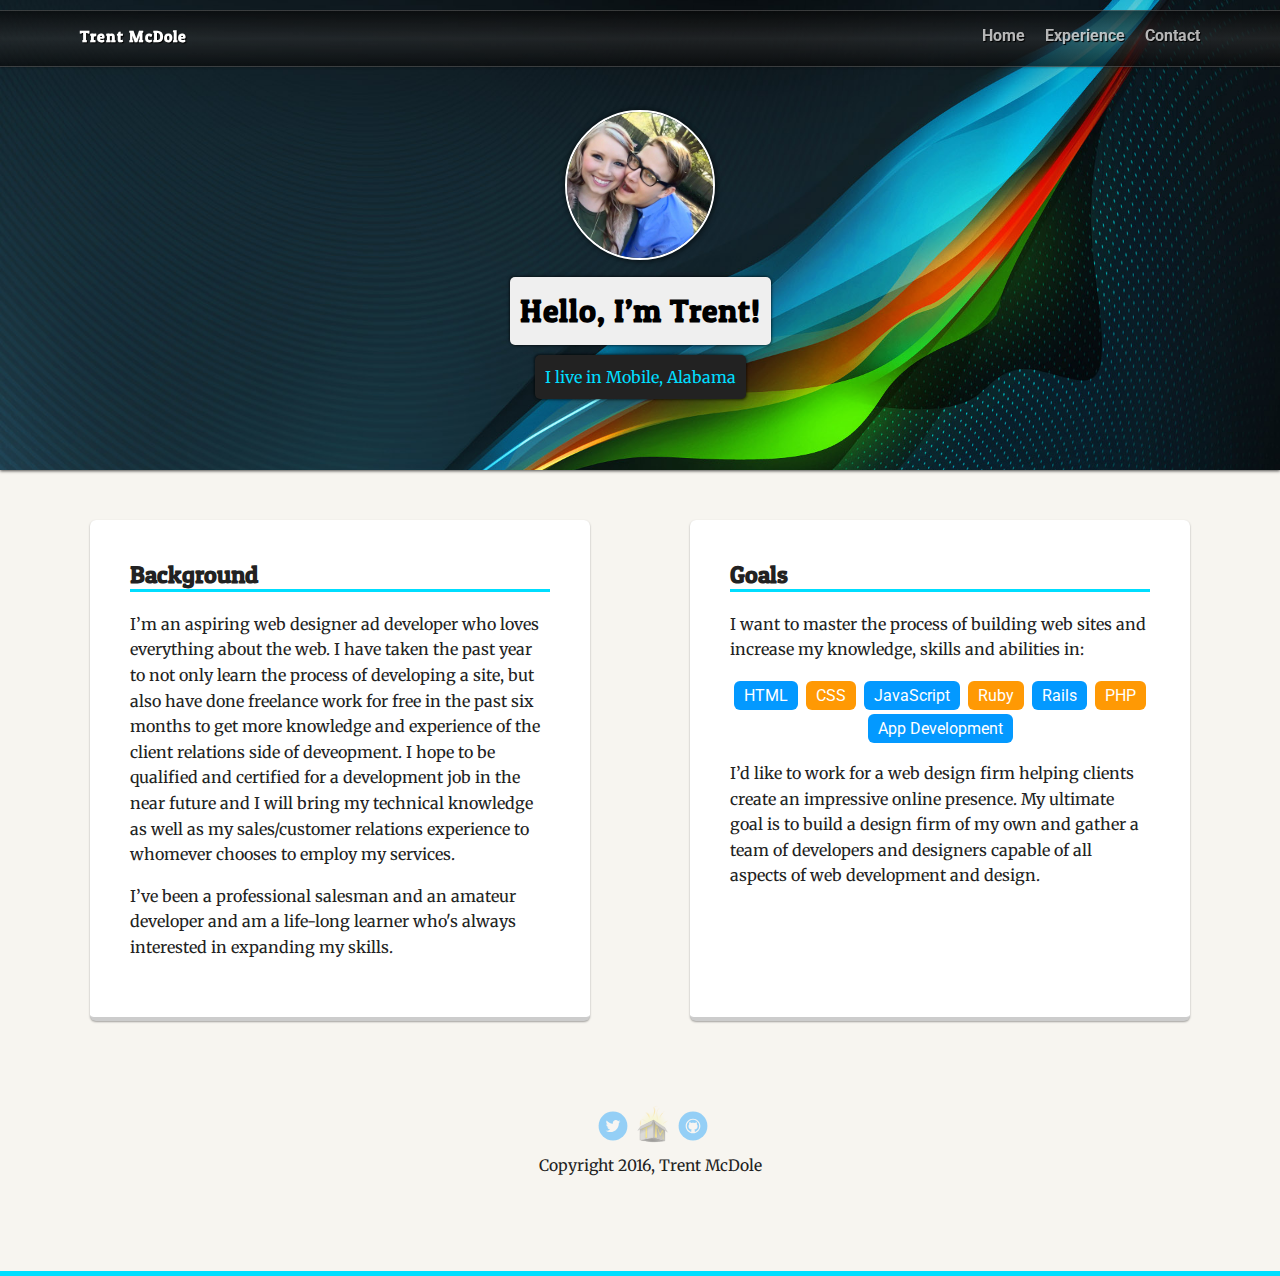
<file: index.html>
<!doctype html>
<html lang="en">
<head>
  <meta charset="utf-8">
  <title>Trent McDole's Profile</title>
  <meta name="viewport" content="width=device-width, initial-scale=1.0">
  <link href='https://fonts.googleapis.com/css?family=Merriweather%7cPatua+One%7cCinzel:400,900' rel='stylesheet' type='text/css'>
  <link rel="stylesheet" href="styles.css">
  <link href="https://fonts.googleapis.com/css?family=Muli%7CRoboto:400,300,500,700,900" rel="stylesheet"></head>
  <body>

    <div class="main-nav">
        <ul class="nav">
          <li class="name">Trent McDole</li>
          <li><a href="index.html" class="selected">Home</a></li>
          <li><a href="experience.html">Experience</a></li>
          <li><a href="contact.html">Contact</a></li>
        </ul>
    </div>

    <header>
      <a href="http://trentmcdole.com" target="_blank"><img src="images/trent-profile.jpg" alt="Trent Profile Picture" class="profile-image"></a>
      <h1 class="tag name">Hello, I’m Trent!</h1>
      <p class="tag location">I live in Mobile, Alabama</p>
    </header>

    <main class="flex">
      <div class="card">
        <h2>Background</h2>
        <p>I’m an aspiring web designer ad developer who loves everything about the web. I have taken the past year to not only learn the process of developing a site, but also have done freelance work for free in the past six months to get more knowledge and experience of the client relations side of deveopment. I hope to be qualified and certified for a development job in the near future and I will bring my technical knowledge as well as my sales/customer relations experience to whomever chooses to employ my services.</p>
        <p>I’ve been a professional salesman and an amateur developer and am a life-long learner who's always interested in expanding my skills.</p>
      </div> 

      <div class="card">
        <h2>Goals</h2>
        <p>I want to master the process of building web sites and increase my knowledge, skills and abilities in:</p>
        <ul class="skills">
          <li>HTML</li>
          <li>CSS</li>
          <li>JavaScript</li>
          <li>Ruby</li>
          <li>Rails</li>
          <li>PHP</li>
          <li>App Development</li>
        </ul>
        <p>I’d like to work for a web design firm helping clients create an impressive online presence. My ultimate goal is to build a design firm of my own and gather a team of developers and designers capable of all aspects of web development and design.</p>
      </div> 
    </main>
    <footer>
      <ul>
        <li><a href="https://twitter.com/tmac_9494" class="social twitter">Twitter</a></li>
        <li><a href="http://www.trentmcdole.com" class="social boxlogo-icon">LinkedIn</a></li>
        <li><a href="https://github.com/tmac9494" class="social github">Github</a></li>
      </ul>
      <p class="copyright">Copyright 2016, Trent McDole</p>
    </footer>
  </body>
  </html>
</file>
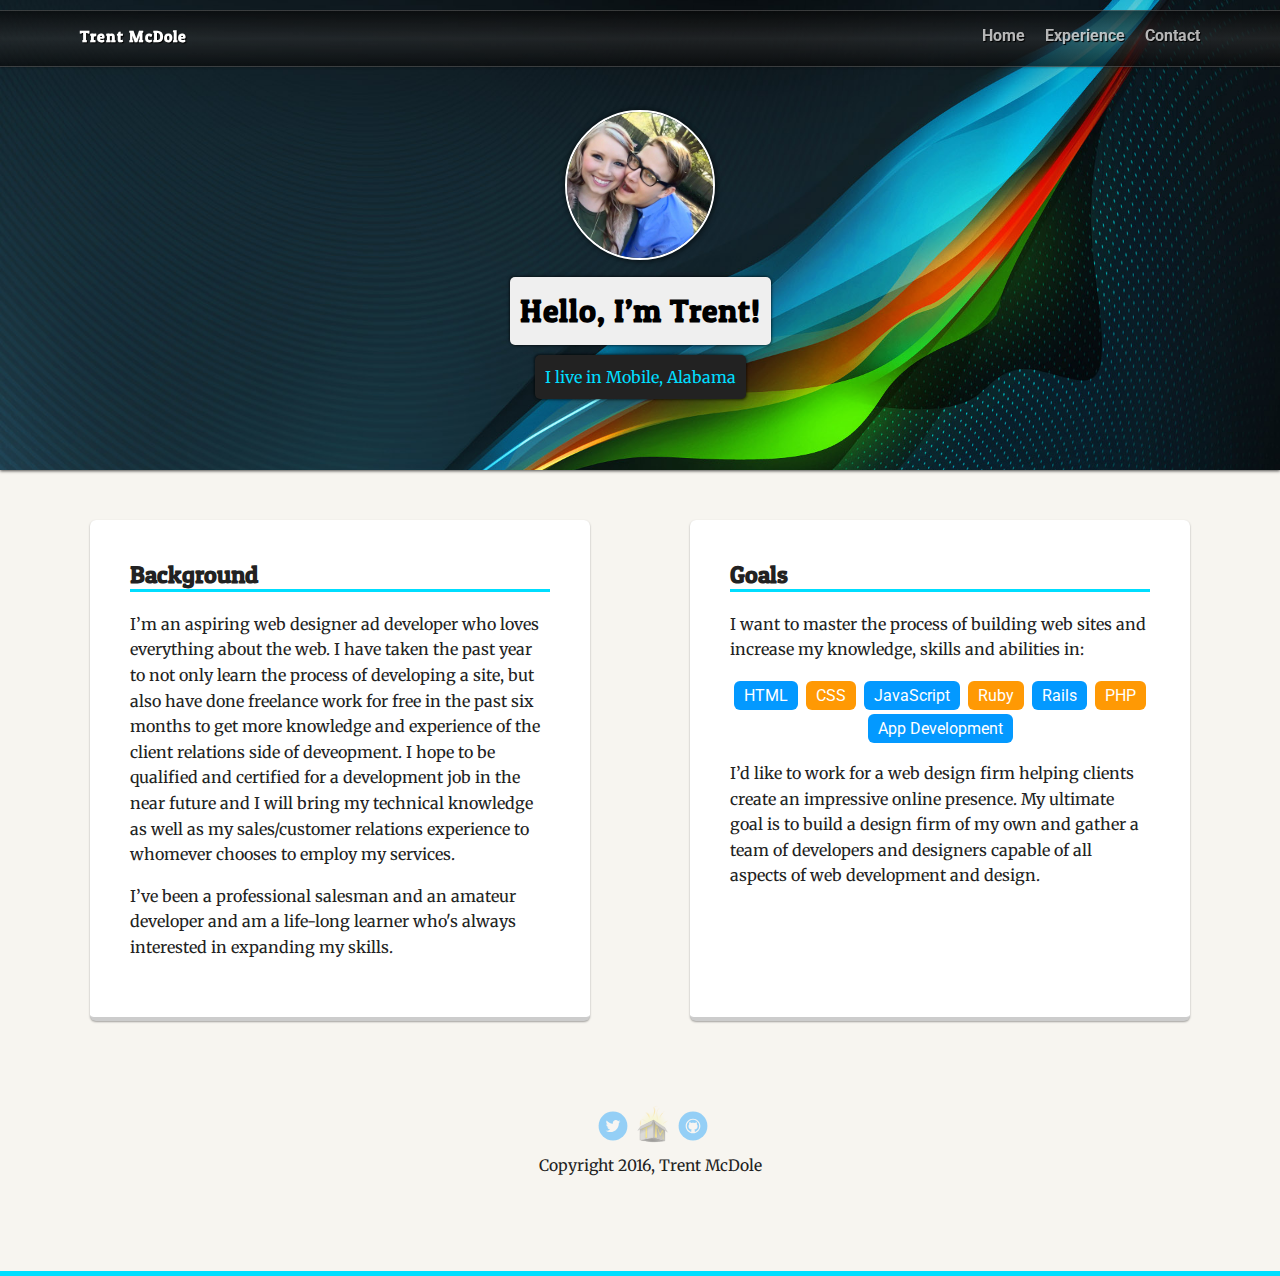
<file: Treehouse Project-1-Profile Page - Copy/portfolio_update_v1/index.html>
<!doctype html>
<html lang="en">
<head>
  <meta charset="utf-8">
  <title>Trent McDole's Profile</title>
  <meta name="viewport" content="width=device-width, initial-scale=1.0">
  <link href='https://fonts.googleapis.com/css?family=Merriweather%7cPatua+One%7cCinzel:400,900' rel='stylesheet' type='text/css'>
  <link rel="stylesheet" href="styles.css">
  <link href="https://fonts.googleapis.com/css?family=Muli%7CRoboto:400,300,500,700,900" rel="stylesheet"></head>
  <body>

    <div class="main-nav">
        <ul class="nav">
          <li class="name">Trent McDole</li>
          <li><a href="index.html" class="selected">Home</a></li>
          <li><a href="experience.html">Experience</a></li>
          <li><a href="contact.html">Contact</a></li>
        </ul>
    </div>

    <header>
      <a href="http://trentmcdole.com" target="_blank"><img src="images/trent-profile.jpg" alt="Trent Profile Picture" class="profile-image"></a>
      <h1 class="tag name">Hello, I’m Trent!</h1>
      <p class="tag location">I live in Mobile, Alabama</p>
    </header>

    <main class="flex">
      <div class="card">
        <h2>Background</h2>
        <p>I’m an aspiring web designer ad developer who loves everything about the web. I have taken the past year to not only learn the process of developing a site, but also have done freelance work for free in the past six months to get more knowledge and experience of the client relations side of deveopment. I hope to be qualified and certified for a development job in the near future and I will bring my technical knowledge as well as my sales/customer relations experience to whomever chooses to employ my services.</p>
        <p>I’ve been a professional salesman and an amateur developer and am a life-long learner who's always interested in expanding my skills.</p>
      </div> 

      <div class="card">
        <h2>Goals</h2>
        <p>I want to master the process of building web sites and increase my knowledge, skills and abilities in:</p>
        <ul class="skills">
          <li>HTML</li>
          <li>CSS</li>
          <li>JavaScript</li>
          <li>Ruby</li>
          <li>Rails</li>
          <li>PHP</li>
          <li>App Development</li>
        </ul>
        <p>I’d like to work for a web design firm helping clients create an impressive online presence. My ultimate goal is to build a design firm of my own and gather a team of developers and designers capable of all aspects of web development and design.</p>
      </div> 
    </main>
    <footer>
      <ul>
        <li><a href="https://twitter.com/tmac_9494" class="social twitter">Twitter</a></li>
        <li><a href="http://www.trentmcdole.com" class="social boxlogo-icon">LinkedIn</a></li>
        <li><a href="https://github.com/tmac9494" class="social github">Github</a></li>
      </ul>
      <p class="copyright">Copyright 2016, Trent McDole</p>
    </footer>
  </body>
  </html>
</file>
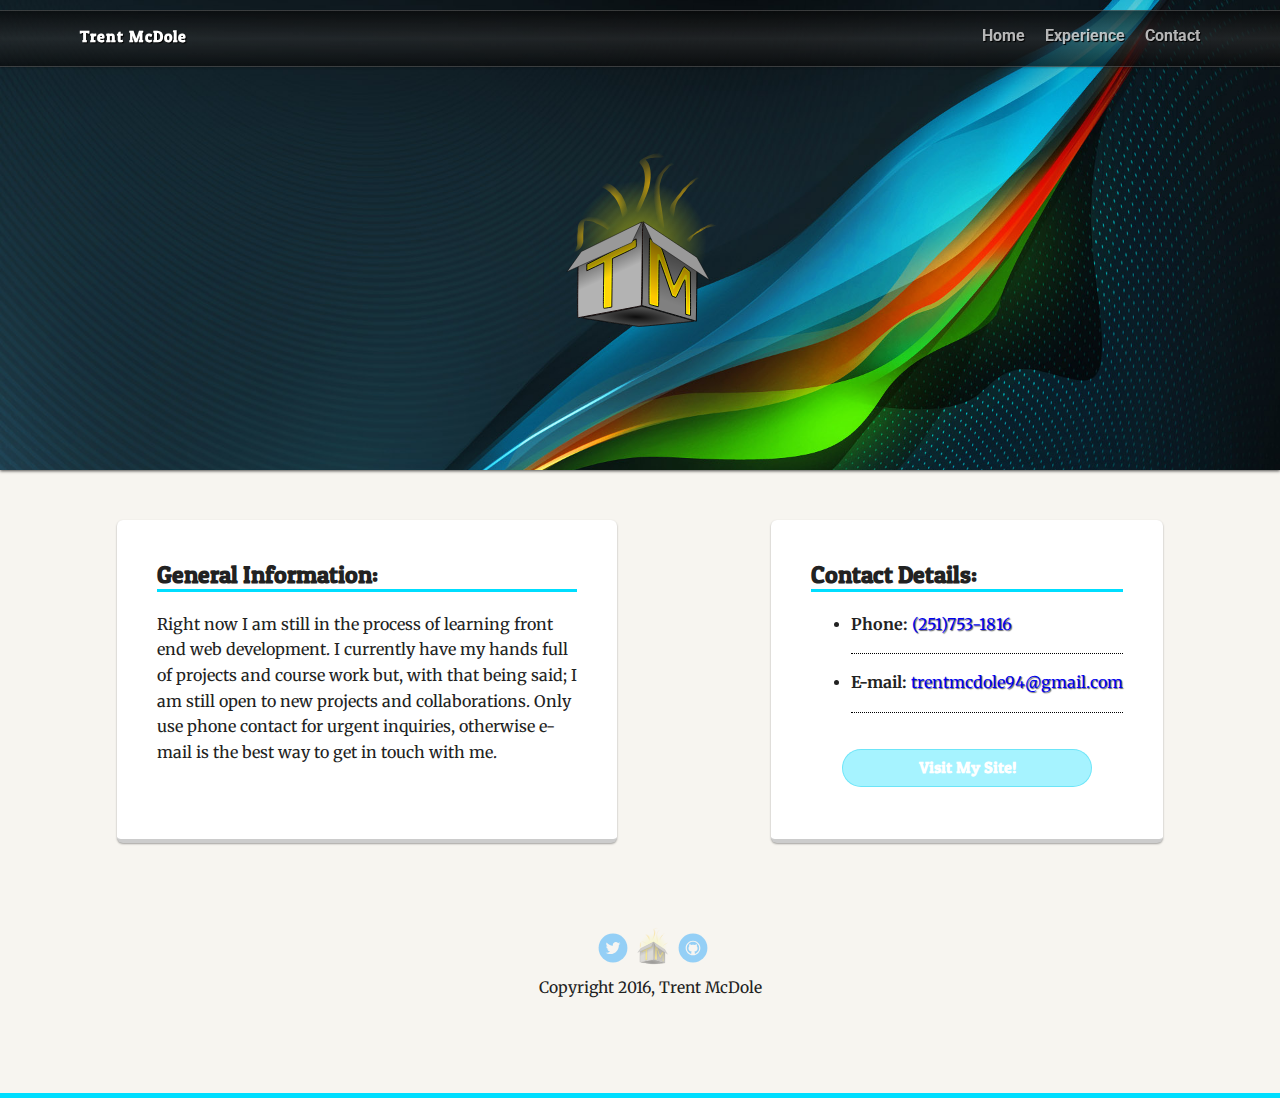
<file: contact.html>
<!doctype html>
<html lang="en">
<head>
  <meta charset="utf-8">
  <title>Trent McDole's Profile</title>
  <meta name="viewport" content="width=device-width, initial-scale=1.0">
  <link href='https://fonts.googleapis.com/css?family=Merriweather%7cPatua+One%7cCinzel:400,900' rel='stylesheet' type='text/css'>
  <link rel="stylesheet" href="styles.css">
  <link href="https://fonts.googleapis.com/css?family=Muli%7CRoboto:400,300,500,700,900" rel="stylesheet"></head>
  <body>

    <div class="main-nav">
        <ul class="nav">
          <li class="name">Trent McDole</li>
          <li><a href="index.html">Home</a></li>
          <li><a href="experience.html">Experience</a></li>
          <li><a href="contact.html" class="selected">Contact</a></li>
        </ul>
    </div>

    <header>
      <a href="http://trentmcdole.com" target="_blank"><img src="images/boxlogo.svg" alt="Trent Profile Picture" class="profile-image box-logo"></a>
    </header>

    <main class="flex">
      <div class="card">
        <h2>General Information:</h2>
          <p>Right now I am still in the process of learning front end web development. I currently have my hands full of projects and course work but, with that being said; I am still open to new projects and collaborations. Only use phone contact for urgent inquiries, otherwise e-mail is the best way to get in touch with me.</p>
      </div>
      <div class="card">
        <h2>Contact Details:</h2>
          <ul class="experience-list">
            <li><p class='contact-li'>Phone:<a href="tel:251-753-1816">   (251)753-1816</a></p></li>
            <li><p class="contact-li">E-mail:<a href="mailto:trentmcdole94@gmail.com">   trentmcdole94@gmail.com</a></p></li>
            </ul>
            <a href="http://www.trentmcdole.com"><p class="experience-button contact-button" >Visit My Site!</p></a>
      </div>
    </main>
    <footer>
      <ul>
        <li><a href="https://twitter.com/tmac_9494" class="social twitter">Twitter</a></li>
        <li><a href="http://www.trentmcdole.com" class="social boxlogo-icon">LinkedIn</a></li>
        <li><a href="https://github.com/tmac9494" class="social github">Github</a></li>
      </ul>
      <p class="copyright">Copyright 2016, Trent McDole</p>
    </footer>
  </body>
  </html>
</file>
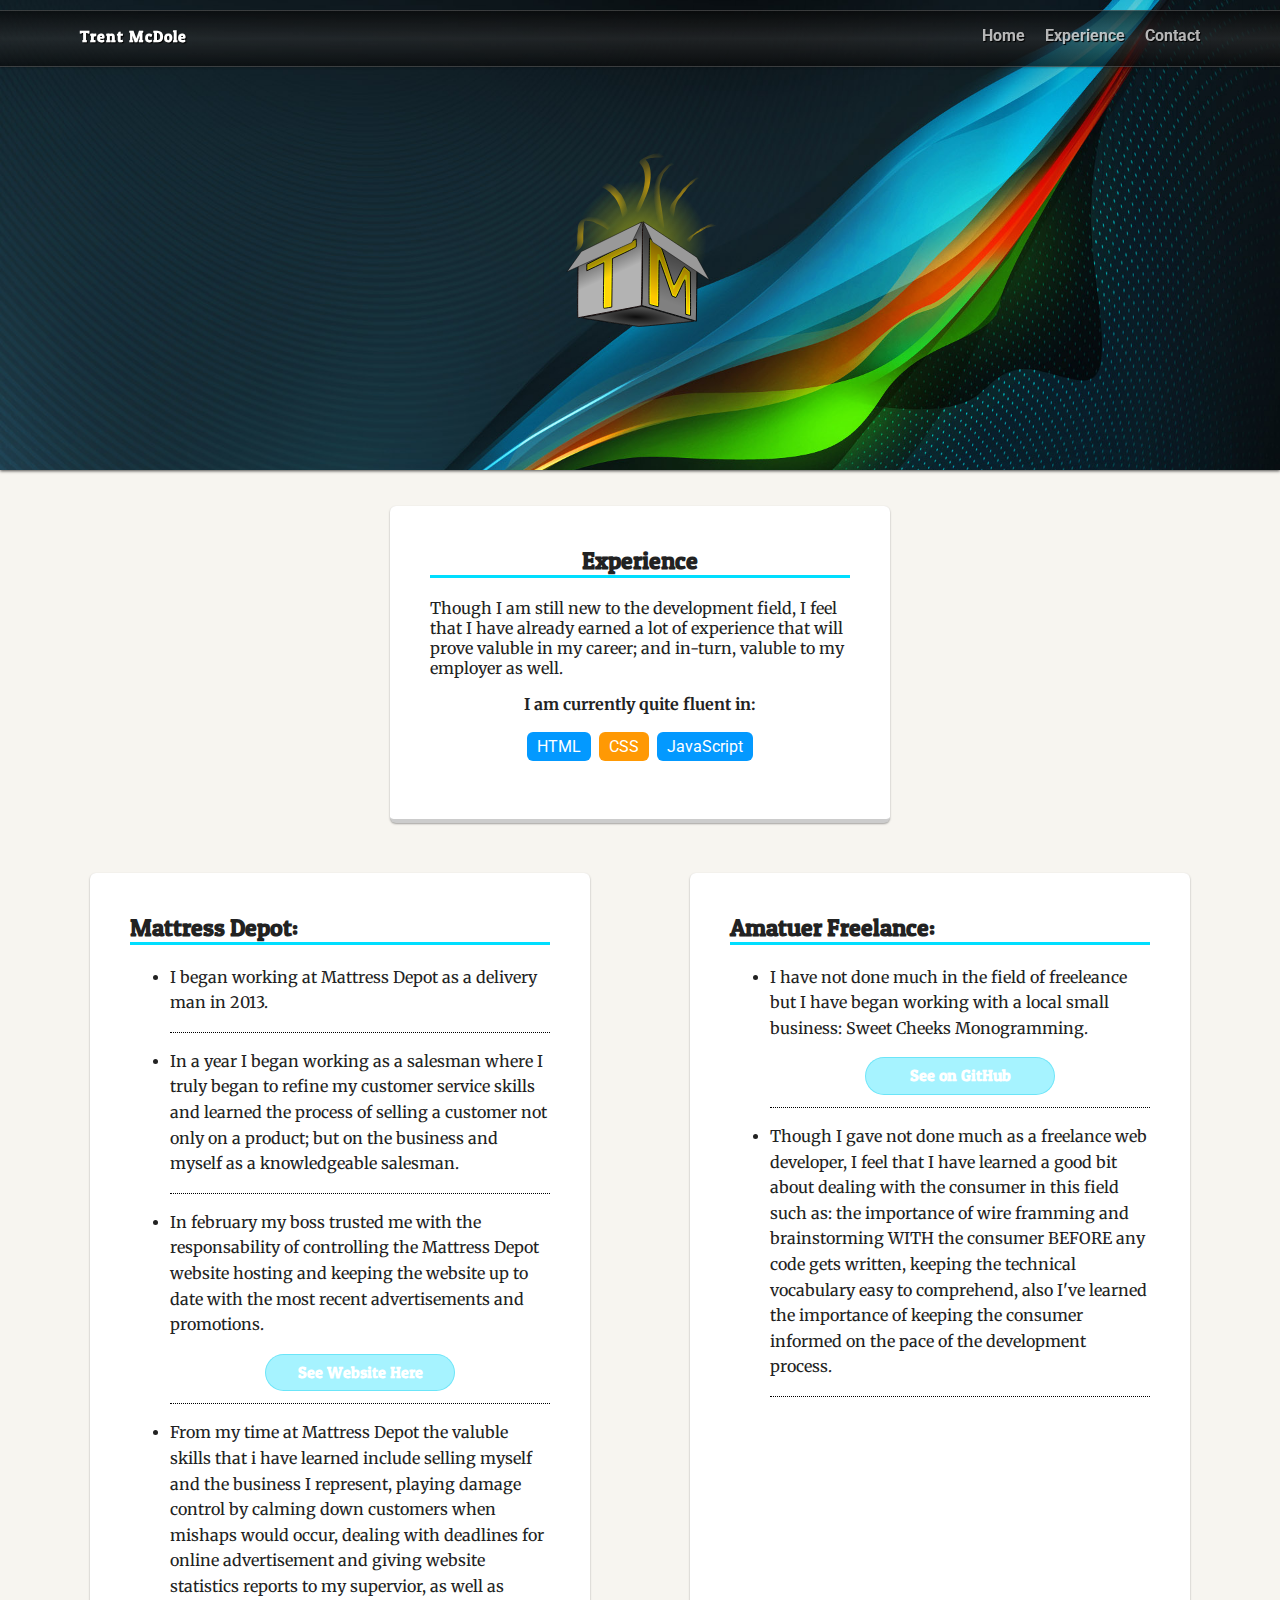
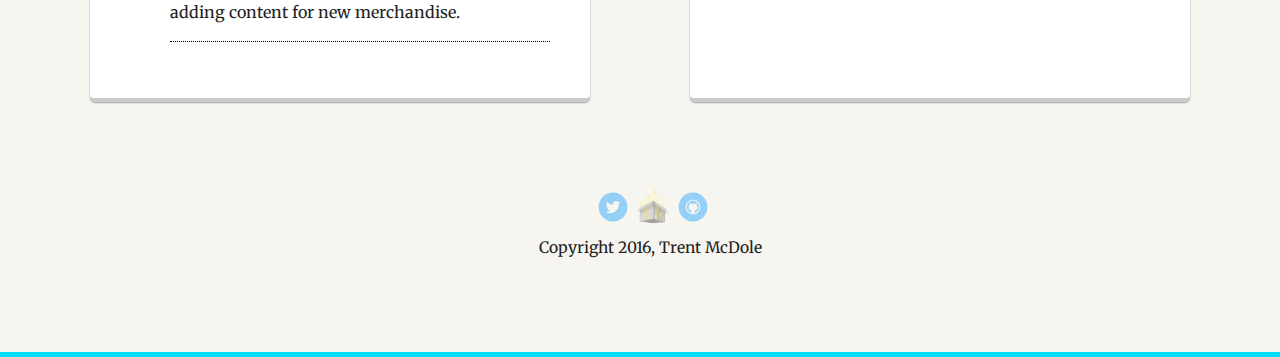
<file: experience.html>
<!doctype html>
<html lang="en">
<head>
  <meta charset="utf-8">
  <title>Trent McDole's Profile</title>
  <meta name="viewport" content="width=device-width, initial-scale=1.0">
  <link href='https://fonts.googleapis.com/css?family=Merriweather%7cPatua+One%7cCinzel:400,900' rel='stylesheet' type='text/css'>
  <link rel="stylesheet" href="styles.css">
  <link href="https://fonts.googleapis.com/css?family=Muli%7CRoboto:400,300,500,700,900" rel="stylesheet"></head>
  <body>

    <div class="main-nav">
        <ul class="nav">
          <li class="name">Trent McDole</li>
          <li><a href="index.html">Home</a></li>
          <li><a href="experience.html" class="selected">Experience</a></li>
          <li><a href="contact.html">Contact</a></li>
        </ul>
    </div>

    <header>
      <a href="http://trentmcdole.com" target="_blank"><img src="images/boxlogo.svg" alt="Trent Profile Picture" class="profile-image box-logo"></a>
    </header>
      <div class="card experience">
        <h2>Experience</h2>
        <p>Though I am still new to the development field, I feel that I have already earned a lot of experience that will prove valuble in my career; and in-turn, valuble to my employer as well.</p>
        <p style="text-align: center; font-weight: bold;">I am currently quite fluent in:</p>
        <ul class="skills">
          <li>HTML</li>
          <li>CSS</li>
          <li>JavaScript</li>
        </ul>
      </div>
    <main class="flex">
      <div class="card">
        <h2>Mattress Depot:</h2>
          <ul class="experience-list">
            <li><p>I began working at Mattress Depot as a delivery man in 2013.</p></li>
            <li><p>In a year I began working as a salesman where I truly began to refine my customer service skills and learned the process of selling a customer not only on a product; but on the business and myself as a knowledgeable salesman.</p></li>
            <li><p>In february my boss trusted me with the responsability of controlling the Mattress Depot website hosting and keeping the website up to date with the most recent advertisements and promotions.</p><a href="http://www.mattressdepotalabama.com" target="_blank"><p class="experience-button">See Website Here</p></a></li>
            <li class="experience-summary"><p>From my time at Mattress Depot the valuble skills that i have learned include selling myself and the business I represent, playing damage control by calming down customers when mishaps would occur, dealing with deadlines for online advertisement and giving website statistics reports to my supervior, as well as adding content for new merchandise.</p></li>
          </ul>
      </div>
      <div class="card">
        <h2>Amatuer Freelance:</h2>
          <ul class="experience-list">
            <li><p>I have not done much in the field of freeleance but I have began working with a local small business: Sweet Cheeks Monogramming.</p><a href="https://github.com/tmac9494" target="_blank"><p class="experience-button">See on GitHub</p></a></li>
            <li class="experience-summary"><p>Though I gave not done much as a freelance web developer, I feel that I have learned a good bit about dealing with the consumer in this field such as: the importance of wire framming and brainstorming WITH the consumer BEFORE any code gets written, keeping the technical vocabulary easy to comprehend, also I've learned the importance of keeping the consumer informed on the pace of the development process.</p></li>
          </ul>
      </div>
    </main>
    <footer>
      <ul>
        <li><a href="https://twitter.com/tmac_9494" class="social twitter">Twitter</a></li>
       <li><a href="http://www.trentmcdole.com" class="social boxlogo-icon">LinkedIn</a></li>
        <li><a href="https://github.com/tmac9494" class="social github">Github</a></li>
      </ul>
      <p class="copyright">Copyright 2016, Trent McDole</p>
    </footer>
  </body>
  </html>
</file>
<file: styles.css>
/* Global Layout Set-up */
* { 
  box-sizing: border-box;
}
  
body {
  margin: 0;
  padding: 0;
  text-align: center;
  font-family: 'Roboto', sans-serif;
  color: #222;
  background: #f7f5f0;
  border-bottom: 5px solid rgba(0,222,255,1);
}
/******* general font styling ************/

p {
  font-family: 'Merriweather';
}

.experience-button, h2, .name {
  font-family: 'Patua One';
}

.name {
  letter-spacing: 1px;
}


/* Link Styles */

a {
  text-decoration: none;
}

a:hover {
  color: #6633ff;
}

/* Section Styles */

.main-nav {
  width: 100%;
  background: linear-gradient(rgba(10,10,10,0.7),
                rgba(45,45,45,0.6),
                rgba(10,10,10,0.7)); 
  border: 0.5px solid rgba(200,200,200,0.25);
  border-right: none;
  border-left: none;
  box-shadow: 0px 1px 1.5px rgba(0,0,0,0.2);
  min-height: 30px;
  padding: 10px;
  margin-top: 10px;
  position: fixed;
  text-align: center;
}

.nav {
  display: flex;
  justify-content: space-around;
  font-weight: 700;
  list-style-type: none;
  margin: 0 auto;
  padding: 0;
}

.nav .name {
    display: block;
    margin-right: auto;
    color: white;
}

.nav li {
  padding: 5px 10px 10px 10px;
  text-shadow: 1px 1px 1px #000;
}

.nav a {
  transition: all .5s;
  color: rgba(255,255,255,0.7);
}

.nav a:hover {
  color: white;
}

header {
  text-align: center;
  background: url('images/profile-background.jpg') no-repeat top center ;
  background-size: cover;
  overflow: hidden;
  padding-top: 60px;
  box-shadow: 0 1px 3px rgba(0,0,0,0.7);
}

header {
  line-height: 1.5;
}

header .profile-image {
  margin-top: 50px;
  width: 150px;
  height: 150px;
  border-radius: 50%;
  border: 2.5px solid white;
  box-shadow: 2px 2px 5px rgba(0,0,0,0.4),
              -1px -1px 5px rgba(0,0,0,0.4);
  transition: all 0.8s;
}

header .box-logo {
  margin-top: 90px;
  border: none;
  box-shadow: none;
  width: 200px;
  height: 200px;
}

header .profile-image:hover {
  transform: scale(1.2) rotate(317deg);
}

header .box-logo:hover {
  transform: scale(1.35) rotate(12deg);
}


.tag {
  background-color: #efefef;
  color: black;
  padding: 10px;
  border-radius: 5px;
  display: table;
  margin: 10px auto;
  box-shadow: 1px 1px 2.5px rgba(0,0,0,0.5),
              -1px -1px 2.5px rgba(0,0,0,0.5);
} 

.location {
  background-color: #222;
  color: rgba(0,222,255,1);
}

.card {
  margin: 30px;
  padding: 20px 40px 40px;
  max-width: 500px;
  text-align: left;
  background: #fff;
  border-bottom: 4px solid #ccc;
  border-radius: 6px;
  box-shadow: 0px 1px 2px rgba(0,0,0,0.35);
  transition: all 1s;
}

/******* EXPERIENCE PAGE *********/

.experience {
  margin: 36px auto 0px;
}

.experience h2 {
  text-align: center;
}

.experience-list li {
  border-bottom: 1px dotted black;
}

.experience-button {
  background: linear-gradient(rgba(0,222,255,1),rgba(0,202,235,1));
  color: rgba(0,0,0,1);
  border: .1px solid rgba(0,182,215,1);
  box-shadow: 1px 1px 3.5px rgba(0,0,0,0.3);
  width: 100%;
  margin: 12px auto;
  font-weight: bold;
  text-align: center;
  padding: 5px;
  border-radius: 25px;
  transition: all .82s;
}

.experience-button:hover {
  background: rgba(0,222,255,1);
  color: rgba(0,0,0,1);
  border: .1px solid rgba(0,182,215,1);
  box-shadow: 1px 1px 1.5px rgba(0,0,0,0.5);
}

.card h2 {
  border-bottom: 3px solid rgba(0,222,255,1);
}

.card:hover {
  border-color: rgba(0,222,255,1);
  box-shadow: none;
  box-shadow: 0px 1px 2px rgba(0,222,255,1),
              1px 2px 5px rgba(0,0,0,0.3);
}

ul.skills {
  padding: 0;
  text-align: center;
}

.skills li {
  border-radius: 6px;
  display: inline-block;
  background: #ff9904;
  color: white;
  padding: 5px 10px;
  margin: 2px;
}

.skills li:nth-child(odd) {
  background: #0399ff;
}

/***** CONTACT PAGE *****************/

.contact-button {
  margin-top: 36px;
}

.contact-li {
  word-wrap: break-word;
  font-weight: bold;
}

.contact-li a {
  font-weight: normal;
  text-shadow: 1px 1px 1px rgba(0,0,0,0.6);
}

.contact-li a:hover {
  color: firebrick;
}


footer {
  width: 100%;
  min-height: 30px;
  padding: 20px 0 40px 20px;
}

footer .copyright {
  top: -8px;
  font-size: .75em;
}

footer ul {
  list-style-type: none;
  margin: 0;
  padding: 0;
}

footer ul li {
  display: inline-block;
}

a.social {
  display: inline-block;
  text-indent: -9999px;
  margin-left: 5px;
  width: 30px;
  height: 30px;
  background-size: 30px 30px;
  opacity: .4;
  transition: all .5s;
}

a.twitter {
  background-image: url(images/twitter.svg);
}

a.boxlogo-icon {
  background-image: url(images/boxlogo.svg);
  transform: scale(1.4);
}

a.github {
  background-image: url(images/github.svg);
}

a.social:hover {
  opacity: 1;
}

.clearfix {
  clear: both;
}

/* Styles for larger screens */
@media screen and (min-width: 720px) {
  
  .flex {
      display: -ms-flexbox;      /* TWEENER - IE 10 */
      display: flex; 
      max-width: 1200px;
      -ms-flex-pack: distribute;
      justify-content: space-around;
      margin: 0 auto;
  }


  header {
    min-height: 470px;
  }

  .nav {
    max-width: 1200px;
    padding: 0 30px;
  }


  main {
    padding-top: 20px;
  }

  main p {
    line-height: 1.6em;
  }

  /**** EXPERIENCE PAGE-RESPONSIVE ******/

  .experience-button {
  background: rgba(0,222,255,0.35);
  border: .1px solid rgba(0,202,235,0.35);
  /*color: rgba(0,0,0,0.5);*/
  color: white;
  width: 50%;
  margin: 12px auto;
  font-weight: bold;
  text-align: center;
  padding: 5px;
  box-shadow: none;
  border-radius: 25px;
  transition: all .82s;
}

.experience-button:hover {
  background: linear-gradient(rgba(0,222,255,1),rgba(0,202,235,1));
  color: rgba(0,0,0,1);
  border: .1px solid rgba(0,182,215,1);
  box-shadow: 1px 1px 3.5px rgba(0,0,0,0.3);
}

.experience-button:active {
  box-shadow: none;
}


/***** CONTACT PAGE-RESPONSIVE *****************/

.contact-button {
  width: 80%;
  margin-top: 36px;
}


  footer {
    font-size: 1.3em;
    max-width: 1200px;
    margin: 40px auto;
  }

}
</file>
<file: Treehouse Project-1-Profile Page - Copy/portfolio_update_v1/styles.css>
/* Global Layout Set-up */
* { 
  box-sizing: border-box;
}
  
body {
  margin: 0;
  padding: 0;
  text-align: center;
  font-family: 'Roboto', sans-serif;
  color: #222;
  background: #f7f5f0;
  border-bottom: 5px solid rgba(0,222,255,1);
}
/******* general font styling ************/

p {
  font-family: 'Merriweather';
}

.experience-button, h2, .name {
  font-family: 'Patua One';
}

.name {
  letter-spacing: 1px;
}


/* Link Styles */

a {
  text-decoration: none;
}

a:hover {
  color: #6633ff;
}

/* Section Styles */

.main-nav {
  width: 100%;
  background: linear-gradient(rgba(10,10,10,0.7),
                rgba(45,45,45,0.6),
                rgba(10,10,10,0.7)); 
  border: 0.5px solid rgba(200,200,200,0.25);
  border-right: none;
  border-left: none;
  box-shadow: 0px 1px 1.5px rgba(0,0,0,0.2);
  min-height: 30px;
  padding: 10px;
  margin-top: 10px;
  position: fixed;
  text-align: center;
}

.nav {
  display: flex;
  justify-content: space-around;
  font-weight: 700;
  list-style-type: none;
  margin: 0 auto;
  padding: 0;
}

.nav .name {
    display: block;
    margin-right: auto;
    color: white;
}

.nav li {
  padding: 5px 10px 10px 10px;
  text-shadow: 1px 1px 1px #000;
}

.nav a {
  transition: all .5s;
  color: rgba(255,255,255,0.7);
}

.nav a:hover {
  color: white;
}

header {
  text-align: center;
  background: url('images/profile-background.jpg') no-repeat top center ;
  background-size: cover;
  overflow: hidden;
  padding-top: 60px;
  box-shadow: 0 1px 3px rgba(0,0,0,0.7);
}

header {
  line-height: 1.5;
}

header .profile-image {
  margin-top: 50px;
  width: 150px;
  height: 150px;
  border-radius: 50%;
  border: 2.5px solid white;
  box-shadow: 2px 2px 5px rgba(0,0,0,0.4),
              -1px -1px 5px rgba(0,0,0,0.4);
  transition: all 0.8s;
}

header .box-logo {
  margin-top: 90px;
  border: none;
  box-shadow: none;
  width: 200px;
  height: 200px;
}

header .profile-image:hover {
  transform: scale(1.2) rotate(317deg);
}

header .box-logo:hover {
  transform: scale(1.35) rotate(12deg);
}


.tag {
  background-color: #efefef;
  color: black;
  padding: 10px;
  border-radius: 5px;
  display: table;
  margin: 10px auto;
  box-shadow: 1px 1px 2.5px rgba(0,0,0,0.5),
              -1px -1px 2.5px rgba(0,0,0,0.5);
} 

.location {
  background-color: #222;
  color: rgba(0,222,255,1);
}

.card {
  margin: 30px;
  padding: 20px 40px 40px;
  max-width: 500px;
  text-align: left;
  background: #fff;
  border-bottom: 4px solid #ccc;
  border-radius: 6px;
  box-shadow: 0px 1px 2px rgba(0,0,0,0.35);
  transition: all 1s;
}

/******* EXPERIENCE PAGE *********/

.experience {
  margin: 36px auto 0px;
}

.experience h2 {
  text-align: center;
}

.experience-list li {
  border-bottom: 1px dotted black;
}

.experience-button {
  background: linear-gradient(rgba(0,222,255,1),rgba(0,202,235,1));
  color: rgba(0,0,0,1);
  border: .1px solid rgba(0,182,215,1);
  box-shadow: 1px 1px 3.5px rgba(0,0,0,0.3);
  width: 100%;
  margin: 12px auto;
  font-weight: bold;
  text-align: center;
  padding: 5px;
  border-radius: 25px;
  transition: all .82s;
}

.experience-button:hover {
  background: rgba(0,222,255,1);
  color: rgba(0,0,0,1);
  border: .1px solid rgba(0,182,215,1);
  box-shadow: 1px 1px 1.5px rgba(0,0,0,0.5);
}

.card h2 {
  border-bottom: 3px solid rgba(0,222,255,1);
}

.card:hover {
  border-color: rgba(0,222,255,1);
  box-shadow: none;
  box-shadow: 0px 1px 2px rgba(0,222,255,1),
              1px 2px 5px rgba(0,0,0,0.3);
}

ul.skills {
  padding: 0;
  text-align: center;
}

.skills li {
  border-radius: 6px;
  display: inline-block;
  background: #ff9904;
  color: white;
  padding: 5px 10px;
  margin: 2px;
}

.skills li:nth-child(odd) {
  background: #0399ff;
}

/***** CONTACT PAGE *****************/

.contact-button {
  margin-top: 36px;
}

.contact-li {
  word-wrap: break-word;
  font-weight: bold;
}

.contact-li a {
  font-weight: normal;
  text-shadow: 1px 1px 1px rgba(0,0,0,0.6);
}

.contact-li a:hover {
  color: firebrick;
}


footer {
  width: 100%;
  min-height: 30px;
  padding: 20px 0 40px 20px;
}

footer .copyright {
  top: -8px;
  font-size: .75em;
}

footer ul {
  list-style-type: none;
  margin: 0;
  padding: 0;
}

footer ul li {
  display: inline-block;
}

a.social {
  display: inline-block;
  text-indent: -9999px;
  margin-left: 5px;
  width: 30px;
  height: 30px;
  background-size: 30px 30px;
  opacity: .4;
  transition: all .5s;
}

a.twitter {
  background-image: url(images/twitter.svg);
}

a.boxlogo-icon {
  background-image: url(images/boxlogo.svg);
  transform: scale(1.4);
}

a.github {
  background-image: url(images/github.svg);
}

a.social:hover {
  opacity: 1;
}

.clearfix {
  clear: both;
}

/* Styles for larger screens */
@media screen and (min-width: 720px) {
  
  .flex {
      display: -ms-flexbox;      /* TWEENER - IE 10 */
      display: flex; 
      max-width: 1200px;
      -ms-flex-pack: distribute;
      justify-content: space-around;
      margin: 0 auto;
  }


  header {
    min-height: 470px;
  }

  .nav {
    max-width: 1200px;
    padding: 0 30px;
  }


  main {
    padding-top: 20px;
  }

  main p {
    line-height: 1.6em;
  }

  /**** EXPERIENCE PAGE-RESPONSIVE ******/

  .experience-button {
  background: rgba(0,222,255,0.35);
  border: .1px solid rgba(0,202,235,0.35);
  /*color: rgba(0,0,0,0.5);*/
  color: white;
  width: 50%;
  margin: 12px auto;
  font-weight: bold;
  text-align: center;
  padding: 5px;
  box-shadow: none;
  border-radius: 25px;
  transition: all .82s;
}

.experience-button:hover {
  background: linear-gradient(rgba(0,222,255,1),rgba(0,202,235,1));
  color: rgba(0,0,0,1);
  border: .1px solid rgba(0,182,215,1);
  box-shadow: 1px 1px 3.5px rgba(0,0,0,0.3);
}

.experience-button:active {
  box-shadow: none;
}


/***** CONTACT PAGE-RESPONSIVE *****************/

.contact-button {
  width: 80%;
  margin-top: 36px;
}


  footer {
    font-size: 1.3em;
    max-width: 1200px;
    margin: 40px auto;
  }

}
</file>
